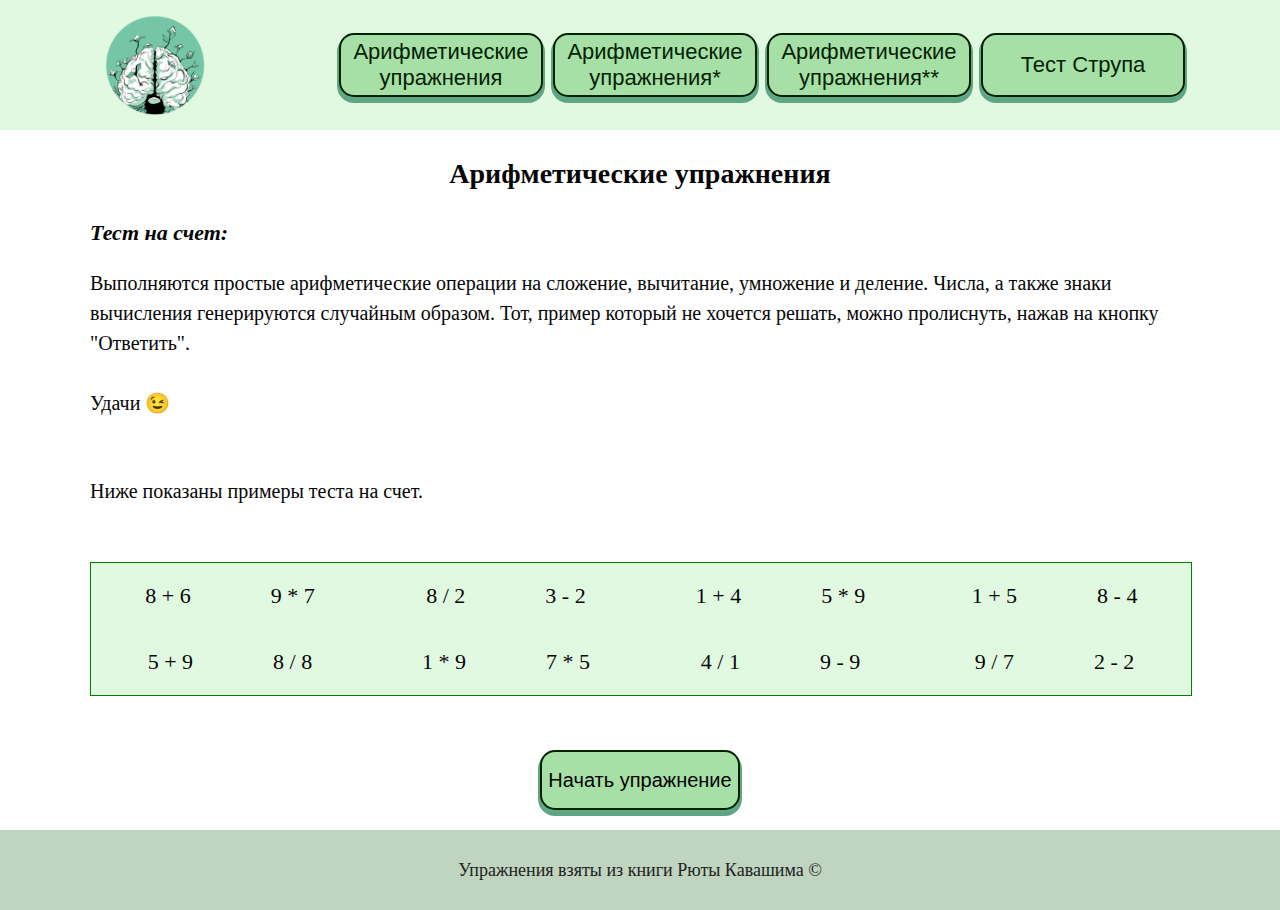
<file: index.html>
<!DOCTYPE html>
<html lang="en">

<head>
    <meta charset="UTF-8">
    <meta http-equiv="X-UA-Compatible" content="IE=edge">
    <meta name="viewport" content="width=device-width, initial-scale=1.0">
    <title> Ryuta Kawashima [1/4] </title>
    <link rel="stylesheet" href="ryutaKawashima1.css">
    <link rel="icon" href="./img/favicon (3).ico">

    <script defer src="./js/header-menu.js"></script>
    <script defer src="./js/ryutaKawashima1.js"></script>
</head>

<body>
    <!-- onload="startTimer()" -->
    <div class="page__wrapper">

        <!-- ==== header start =================================================================== -->

        <header class="header__main">
            <div class="main__container">

                <a class="logo__main" href="index.html">
                    <img src="./img/img1.jpg" alt="logo" class="head__logo">
                </a>

                <nav class="header__menu menu">
                    <div class="menu__main">
                        <ul class="menu__list">
                            <li class="menu__link">
                                <a href="index.html"> Арифметические упражнения
                                </a>
                            </li>
                            <li class="menu__link">
                                <a href="ryutaKawashima2.html"> Арифметические упражнения*
                                </a>
                            </li>
                            <li class="menu__link">
                                <a href="ryutaKawashima3.html"> Арифметические упражнения**
                                </a>
                            </li>
                            <li class="menu__link">
                                <a href="ryutaKawashima4.html"> Тест Струпа
                                </a>
                            </li>
                        </ul>
                    </div>
                </nav>

                <button class="header__burger-btn" id="burger">
                    <span></span>
                    <span></span>
                    <span></span>
                </button>

            </div>
        </header>

        <!-- ==== header end ===================================================================== -->

        <!-- === main start ============================================================= -->

        <main class="page__page">

            <section class="mathPlus">
                <div class="pagePlus__container">
                    <div class="pagePlus__content">
                        <h3> Арифметические упражнения </h3>
                        <div class="pagePlus__text">
                            <p><span class="span">Тест на счет:</span>
                            <p> Выполняются простые арифметические операции на сложение, вычитание, умножение и деление.
                                Числа, а также знаки вычисления генерируются случайным образом.
                                Тот, пример который не хочется решать, можно пролиснуть, нажав на кнопку "Ответить".
                                <br><br>
                                Удачи &#128521;
                            </p>
                            <br>
                            <p> Ниже показаны примеры теста на счет. </p>
                            <br><br>
                            <div class="sqrExample">

                                <div class="table">

                                    <div class="tr">
                                        <div class="td dotted"> 8 + 6 </div>
                                        <div class="td dotted"> 9 * 7 </div>
                                        <div class="td dotted"> 5 + 9 </div>
                                        <div class="td dotted"> 8 / 8 </div>
                                    </div>

                                    <div class="tr">
                                        <div class="td dotted"> 8 / 2 </div>
                                        <div class="td dotted"> 3 - 2 </div>
                                        <div class="td dotted"> 1 * 9 </div>
                                        <div class="td dotted"> 7 * 5 </div>
                                    </div>

                                    <div class="tr">
                                        <div class="td dotted"> 1 + 4 </div>
                                        <div class="td dotted"> 5 * 9 </div>
                                        <div class="td dotted"> 4 / 1 </div>
                                        <div class="td dotted"> 9 - 9 </div>
                                    </div>

                                    <div class="tr">
                                        <div class="td dotted"> 1 + 5 </div>
                                        <div class="td dotted"> 8 - 4 </div>
                                        <div class="td dotted"> 9 / 7 </div>
                                        <div class="td dotted"> 2 - 2 </div>
                                    </div>

                                </div>

                            </div>

                            <br><br><br>

                            <div class="btn">
                                <button class="btnStart__Plus"> Начать упражнение </button>
                                <button class="btnNulling btnCo"> Обнулить </button>
                            </div>

                        </div>


                        <div class="exersise">
                            <form action="#" class="form-sum" id="form">
                                <label for="num-input" class="number-label" id="num-label"></label>
                                <input name="num-label" class="number-input" id="num-input" type="number">
                                <button class="send-results">Ответить</button>
                            </form>

                            <div class="countGoodBad">
                                <div class="example__plus__good"></div>
                                <div class="example__plus__error"></div>
                            </div>

                            <br><br>

                        </div>

                    </div>
                </div>
            </section>

        </main>

        <!-- === main end ============================================================= -->

        <!-- ==== footer start ===================================================================== -->

        <footer class="footer__main">
            <div class="footer__container">
                <div class="footer">
                    Упражнения взяты из книги Рюты Кавашима ©
                </div>
            </div>
        </footer>

        <!-- ===== footer end ==================================================================== -->



    </div>


</body>

</html>
</file>
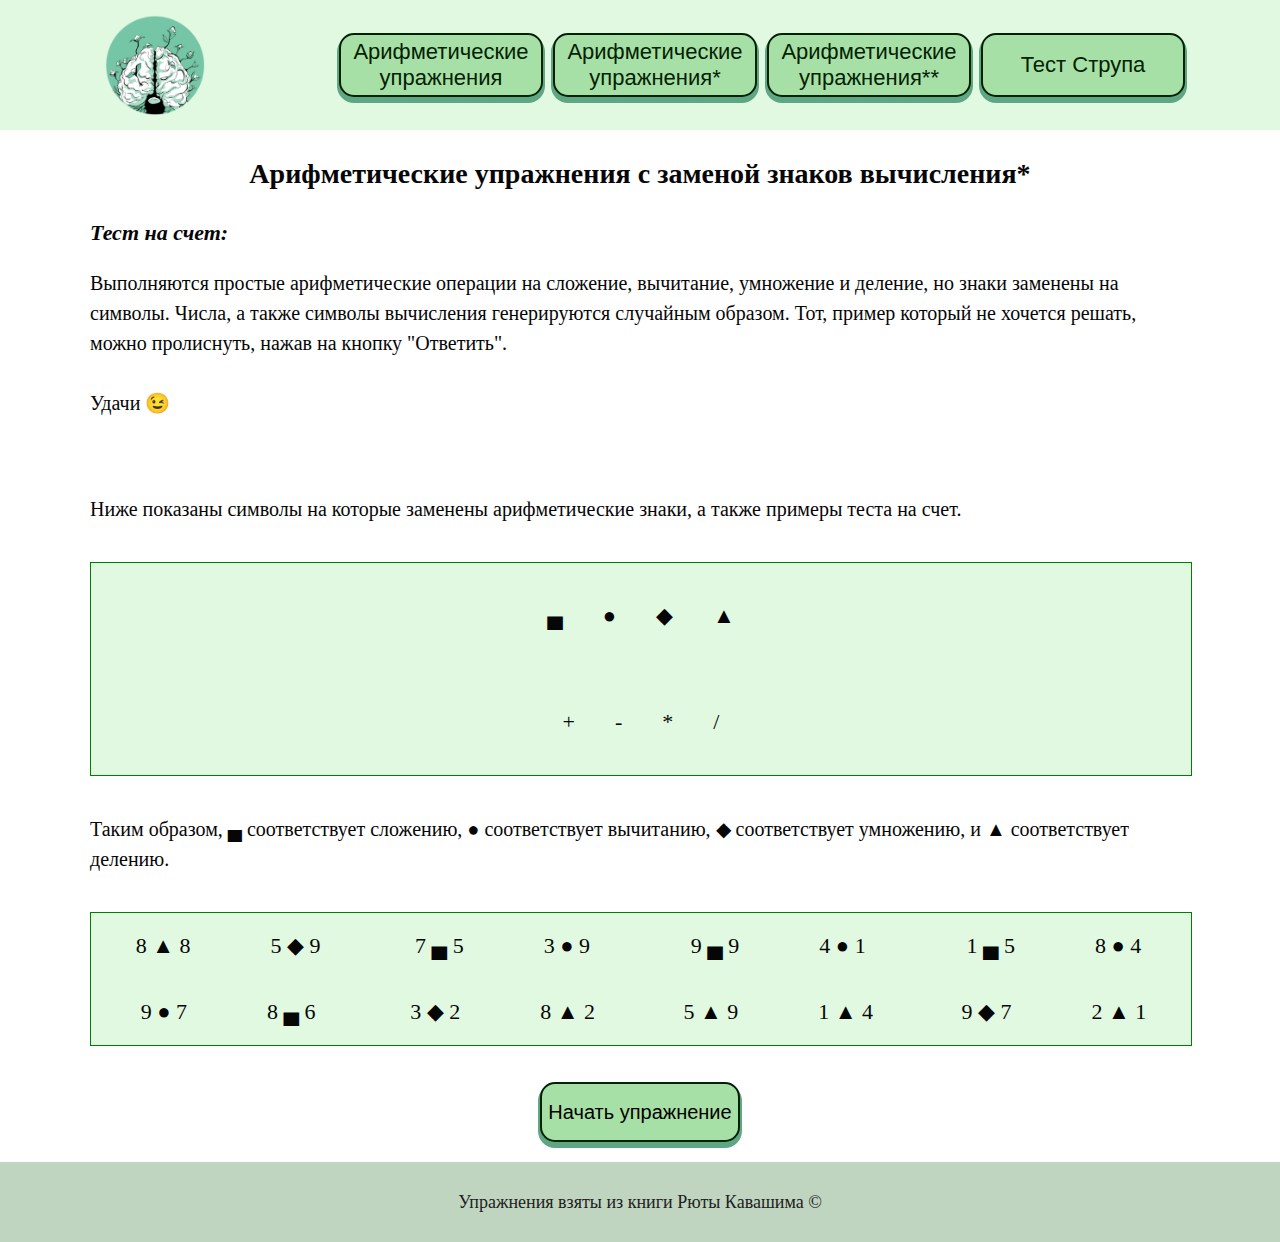
<file: ryutaKawashima2.html>
<!DOCTYPE html>
<html lang="en">

<head>
    <meta charset="UTF-8">
    <meta http-equiv="X-UA-Compatible" content="IE=edge">
    <meta name="viewport" content="width=device-width, initial-scale=1.0">
    <title> Ryuta Kawashima [2/4] </title>
    <link rel="stylesheet" href="ryutaKawashima1.css">
    <link rel="icon" href="./img/favicon (3).ico">

    <script defer src="./js/header-menu.js"></script>

</head>

<body>
    <!-- onload="startTimer()" -->
    <div class="page__wrapper">

        <!-- ===== header ============================================= -->
        <header class="header__main">
            <div class="main__container">

                <a class="logo__main" href="index.html">
                    <img src="./img/img1.jpg" alt="logo" class="head__logo">
                </a>

                <nav class="header__menu menu">
                    <div class="menu__main">
                        <ul class="menu__list">
                            <li class="menu__link">
                                <a href="index.html"> Арифметические упражнения
                                </a>
                            </li>
                            <li class="menu__link">
                                <a href="ryutaKawashima2.html"> Арифметические упражнения*
                                </a>
                            </li>
                            <li class="menu__link">
                                <a href="ryutaKawashima3.html"> Арифметические упражнения**
                                </a>
                            </li>
                            <li class="menu__link">
                                <a href="ryutaKawashima4.html"> Тест Струпа
                                </a>
                            </li>
                        </ul>
                    </div>
                </nav>

                <button class="header__burger-btn" id="burger">
                    <span></span>
                    <span></span>
                    <span></span>
                </button>

            </div>
        </header>
        <!-- ===== header end ============================================= -->

        <!-- ==== main =================================================== -->
        <main class="page__page">

            <section class="mathPlus">
                <div class="pagePlus__container">
                    <div class="pagePlus__content">
                        <div class="block">
                            <h3>Арифметические упражнения с заменой знаков вычисления* </h3>
                            <p><span class="span">Тест на счет:</span></p>
                            <p>
                                Выполняются простые арифметические операции на сложение, вычитание, умножение и деление,
                                но знаки заменены на символы.
                                Числа, а также символы вычисления генерируются случайным образом.
                                Тот, пример который не хочется решать, можно пролиснуть, нажав на кнопку "Ответить".
                                <br><br>
                                Удачи &#128521;
                            </p>

                            <br><br>
                            <p>Ниже показаны символы на которые заменены арифметические знаки, а также примеры теста на
                                счет.</p>
                        </div>

                        <br>

                        <div class="sqrExample">

                            <div class="table wrap">
                                <div class="ztr row">
                                    <div class="ztd"> ▄ </div>
                                    <div class="ztd"> ● </div>
                                    <div class="ztd"> ◆ </div>
                                    <div class="ztd"> ▲ </div>
                                </div>

                                <div class="ztr row">
                                    <div class="ztd"> + </div>
                                    <div class="ztd"> - </div>
                                    <div class="ztd"> * </div>
                                    <div class="ztd"> / </div>
                                </div>
                            </div>

                        </div>

                        <br>

                        <p>Таким образом, ▄ соответствует сложению, ● соответствует вычитанию, ◆ соответствует
                            умножению, и ▲ соответствует делению.
                        </p>

                    </div>

                    <br>

                    <div class="sqrExample">

                        <div class="table">
                            <div class="tr">
                                <div class="td dotted"> 8 ▲ 8 </div>
                                <div class="td dotted"> 5 ◆ 9 </div>
                                <div class="td dotted"> 9 ● 7 </div>
                                <div class="td dotted"> 8 ▄ 6 </div>
                            </div>

                            <div class="tr">
                                <div class="td dotted"> 7 ▄ 5 </div>
                                <div class="td dotted"> 3 ● 9 </div>
                                <div class="td dotted"> 3 ◆ 2 </div>
                                <div class="td dotted"> 8 ▲ 2 </div>
                            </div>

                            <div class="tr">
                                <div class="td dotted"> 9 ▄ 9 </div>
                                <div class="td dotted"> 4 ● 1 </div>
                                <div class="td dotted"> 5 ▲ 9 </div>
                                <div class="td dotted"> 1 ▲ 4 </div>
                            </div>

                            <div class="tr">
                                <div class="td dotted"> 1 ▄ 5 </div>
                                <div class="td dotted"> 8 ● 4 </div>
                                <div class="td dotted"> 9 ◆ 7 </div>
                                <div class="td dotted"> 2 ▲ 1 </div>
                            </div>
                        </div>

                    </div>

                    <br><br>

                    <div class="btn">
                        <button class="btnStart__Plus"> Начать упражнение </button>
                        <button class="btnNulling btnCo"> Обнулить </button>
                    </div>

                    <div class="exersise">
                        <form action="#" class="form-sum" id="form">
                            <label for="num-input" class="number-label" id="num-label"></label>
                            <input name="num-label" class="number-input" id="num-input" type="number">

                            <button class="send-results">Ответить</button>
                        </form>

                        <div class="countGoodBad">
                            <div class="example__plus__good"></div>
                            <div class="example__plus__error"></div>
                        </div>

                        <br><br>

                    </div>
                </div>

            </section>

        </main>
        <!-- ====== main end ================================================= -->

        <!-- ===== footer ========================================== -->
        <footer class="footer__main">
            <div class="footer__container">
                <div class="footer">
                    Упражнения взяты из книги Рюты Кавашима ©
                </div>
            </div>
        </footer>
        <!-- ====== footer end ================================================= -->

    </div>

    <script src="./js/ryutaKawashima2.js"></script>
</body>

</html>
</file>
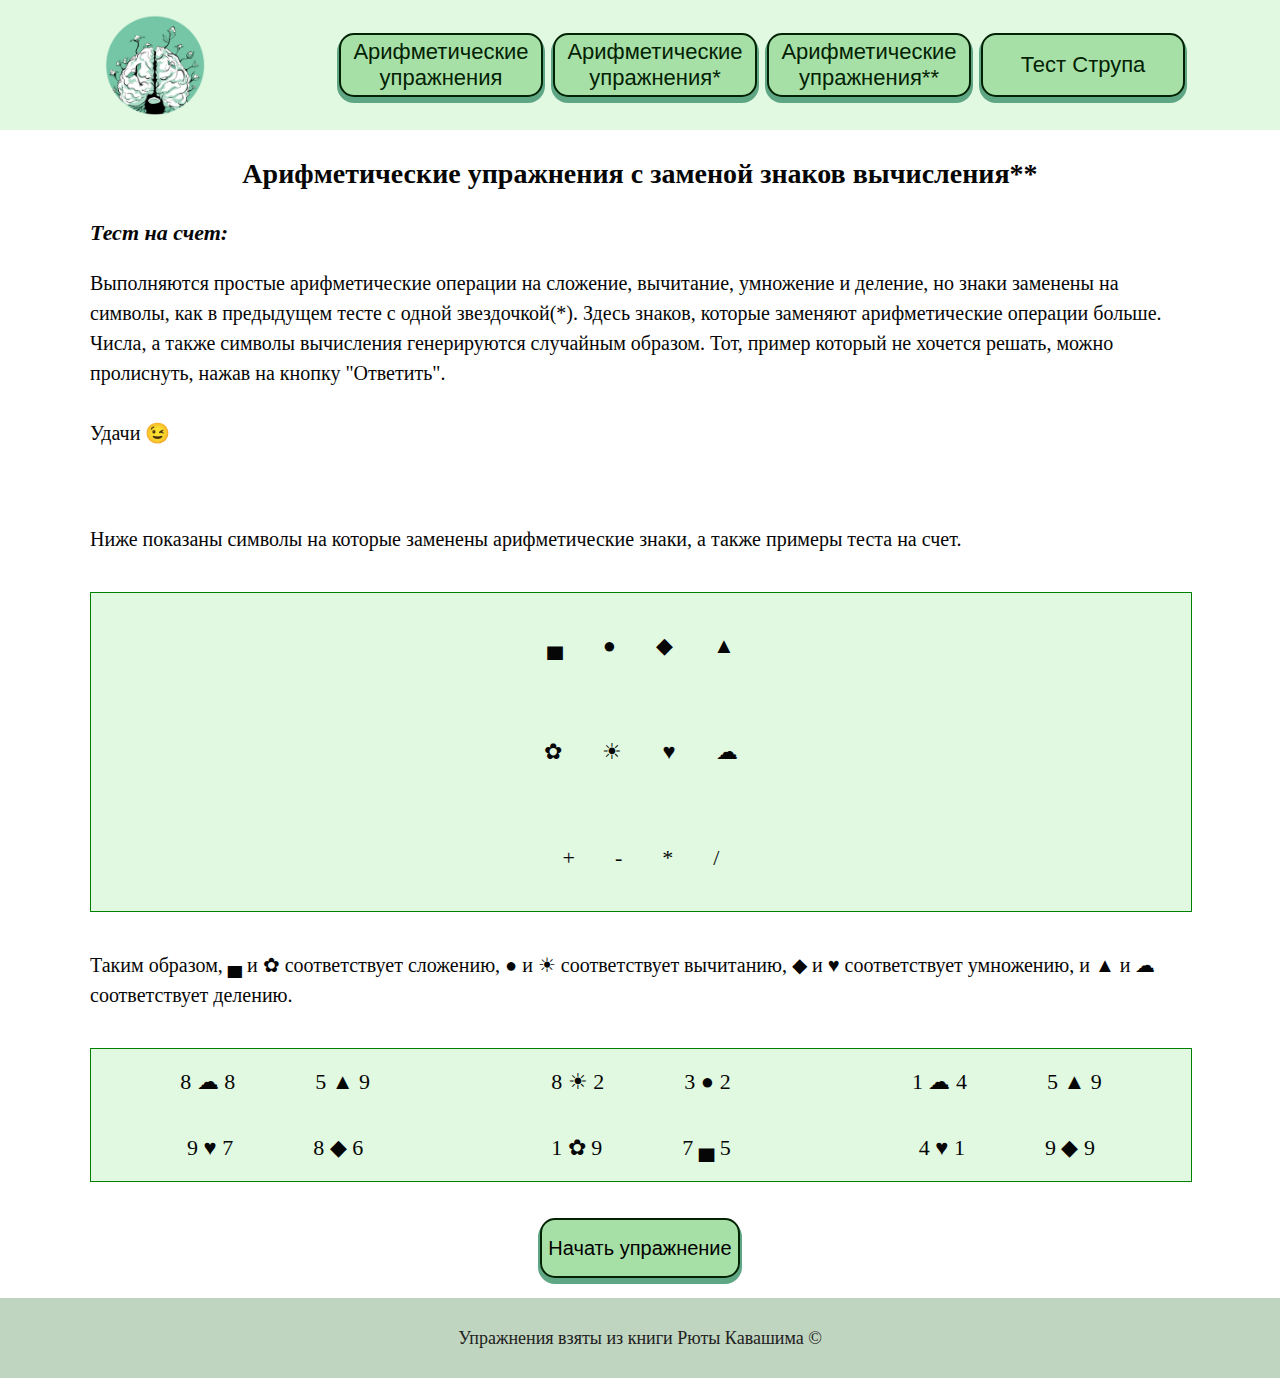
<file: ryutaKawashima3.html>
<!DOCTYPE html>

<!DOCTYPE html>
<html lang="en">

<head>
    <meta charset="UTF-8">
    <meta http-equiv="X-UA-Compatible" content="IE=edge">
    <meta name="viewport" content="width=device-width, initial-scale=1.0">
    <title> Ryuta Kawashima [3/4] </title>
    <link rel="stylesheet" href="ryutaKawashima1.css">
    <link rel="icon" href="./img/favicon (3).ico">

    <script defer src="./js/header-menu.js"></script>

</head>

<body>

    <!-- onload="startTimer()" -->
    <div class="page__wrapper">

        <!-- ==== header ================================================= -->
        <header class="header__main">
            <div class="main__container">

                <a class="logo__main" href="index.html">
                    <img src="./img/img1.jpg" alt="logo" class="head__logo">
                </a>

                <nav class="header__menu menu">
                    <div class="menu__main">
                        <ul class="menu__list">
                            <li class="menu__link">
                                <a href="index.html"> Арифметические упражнения
                                </a>
                            </li>
                            <li class="menu__link">
                                <a href="ryutaKawashima2.html"> Арифметические упражнения*
                                </a>
                            </li>
                            <li class="menu__link">
                                <a href="ryutaKawashima3.html"> Арифметические упражнения**
                                </a>
                            </li>
                            <li class="menu__link">
                                <a href="ryutaKawashima4.html"> Тест Струпа
                                </a>
                            </li>
                        </ul>
                    </div>
                </nav>

                <button class="header__burger-btn" id="burger">
                    <span></span>
                    <span></span>
                    <span></span>
                </button>

            </div>
        </header>
        <!-- ==== header end ================================================= -->

        <!-- ==== main ============================================================== -->
        <main class="page__page">

            <section class="mathPlus">
                <div class="pagePlus__container">
                    <div class="pagePlus__content">
                        <div class="block">
                            <h3>Арифметические упражнения с заменой знаков вычисления** </h3>
                            <p><span class="span">Тест на счет:</span></p>
                            <p>
                                Выполняются простые арифметические операции на сложение, вычитание, умножение и деление,
                                но знаки заменены на символы, как в предыдущем тесте с одной звездочкой(*).
                                Здесь знаков, которые заменяют арифметические операции больше.
                                Числа, а также символы вычисления генерируются случайным образом.
                                Тот, пример который не хочется решать, можно пролиснуть, нажав на кнопку "Ответить".
                                <br><br>
                                Удачи &#128521;
                            </p>

                            <br><br>
                            <p>Ниже показаны символы на которые заменены арифметические знаки, а также примеры теста на
                                счет.</p>
                        </div>

                        <br>

                        <div class="sqrExample">

                            <div class="table wrap">
                                <div class=" row">
                                    <div class="ztd"> ▄ </div>
                                    <div class="ztd"> ● </div>
                                    <div class="ztd"> ◆ </div>
                                    <div class="ztd"> ▲ </div>
                                </div>

                                <div class=" row">
                                    <div class="ztd"> ✿ </div>
                                    <div class="ztd"> ☀ </div>
                                    <div class="ztd"> ♥ </div>
                                    <div class="ztd"> ☁ </div>
                                </div>

                                <div class=" row">
                                    <div class="ztd"> + </div>
                                    <div class="ztd"> - </div>
                                    <div class="ztd"> * </div>
                                    <div class="ztd"> / </div>
                                </div>
                            </div>

                        </div>

                        <br>

                        <p>
                            Таким образом, ▄ и ✿ соответствует сложению,
                            ● и ☀ соответствует вычитанию,
                            ◆ и ♥ соответствует умножению,
                            и ▲ и ☁ соответствует делению.
                        </p>

                    </div>

                    <br>

                    <div class="sqrExample">

                        <div class="table">
                            <div class="tr">
                                <div class="td dotted"> 8 ☁ 8 </div>
                                <div class="td dotted"> 5 ▲ 9 </div>
                                <div class="td dotted"> 9 ♥ 7 </div>
                                <div class="td dotted"> 8 ◆ 6 </div>
                            </div>

                            <div class="tr">
                                <div class="td dotted"> 8 ☀ 2 </div>
                                <div class="td dotted"> 3 ● 2 </div>
                                <div class="td dotted"> 1 ✿ 9 </div>
                                <div class="td dotted"> 7 ▄ 5 </div>
                            </div>

                            <div class="tr">
                                <div class="td dotted"> 1 ☁ 4 </div>
                                <div class="td dotted"> 5 ▲ 9 </div>
                                <div class="td dotted"> 4 ♥ 1 </div>
                                <div class="td dotted"> 9 ◆ 9 </div>
                            </div>

                        </div>

                    </div>

                    <br><br>

                    <div class="btn">
                        <button class="btnStart__Plus"> Начать упражнение </button>
                        <button class="btnNulling btnCo"> Обнулить </button>
                    </div>

                    <div class="exersise">
                        <form action="#" class="form-sum" id="form">
                            <label for="num-input" class="number-label" id="num-label"></label>
                            <input name="num-label" class="number-input" id="num-input" type="number">

                            <button class="send-results">Ответить</button>
                        </form>

                        <div class="countGoodBad">
                            <div class="example__plus__good"></div>
                            <div class="example__plus__error"></div>
                        </div>

                        <br><br>

                    </div>
                </div>

            </section>

        </main>
        <!-- ==== main end ============================================================== -->

        <!-- ===== footer ================================================ -->
        <footer class="footer__main">
            <div class="footer__container">
                <div class="footer">
                    Упражнения взяты из книги Рюты Кавашима ©
                </div>
            </div>
        </footer>
        <!-- ===== footer end ================================================ -->

    </div>

    <script src="./js/ryutaKawashima3.js"></script>
</body>

</html>
</file>
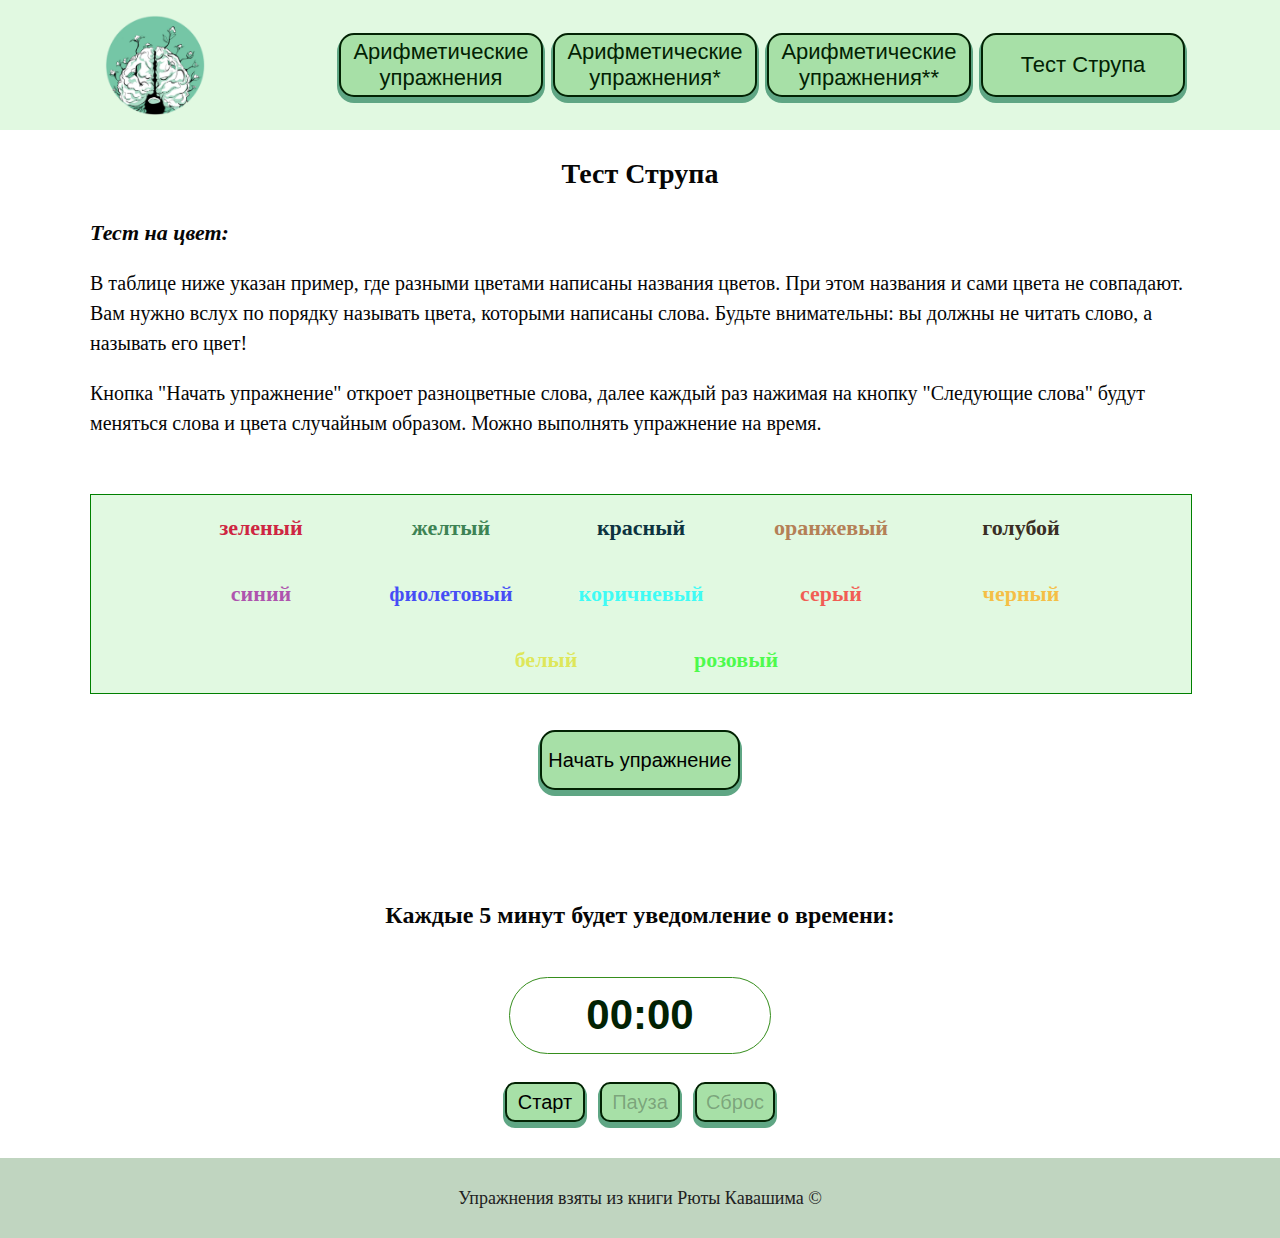
<file: ryutaKawashima4.html>
<!DOCTYPE html>
<html lang="en">

<head>
  <meta charset="UTF-8">
  <meta http-equiv="X-UA-Compatible" content="IE=edge">
  <meta name="viewport" content="width=device-width, initial-scale=1.0">
  <title> Ryuta Kawashima [4/4] </title>
  <link rel="stylesheet" href="ryutaKawashima1.css">
  <link rel="icon" href="./img/favicon (3).ico">

  <script defer src="./js/header-menu.js"></script>

</head>

<body>

  <div class="page__wrapper">

    <!-- ==== header ======================================================== -->
    <header class="header__main">
      <div class="main__container">

        <a class="logo__main" href="index.html">
          <img src="./img/img1.jpg" alt="logo" class="head__logo">
        </a>

        <nav class="header__menu menu">
          <div class="menu__main">
            <ul class="menu__list">
              <li class="menu__link">
                <a href="index.html"> Арифметические упражнения
                </a>
              </li>
              <li class="menu__link">
                <a href="ryutaKawashima2.html"> Арифметические упражнения*
                </a>
              </li>
              <li class="menu__link">
                <a href="ryutaKawashima3.html"> Арифметические упражнения**
                </a>
              </li>
              <li class="menu__link">
                <a href="ryutaKawashima4.html"> Тест Струпа
                </a>

              </li>
            </ul>
          </div>
        </nav>

        <button class="header__burger-btn" id="burger">
          <span></span>
          <span></span>
          <span></span>
        </button>

      </div>
    </header>
    <!-- ===== header end ======================================================= -->

    <!-- ==== main ================================================================== -->
    <main class="page__page">

      <section>
        <div class="color__container">
          <div class="color__content">
            <h3> Тест Струпа </h3>
            <p><span class="span">Тест на цвет:</span>
            <p>
              В таблице ниже указан пример, где разными цветами написаны названия цветов.
              При этом названия и сами цвета не совпадают.
              Вам нужно вслух по порядку называть цвета, которыми написаны слова.
              Будьте внимательны: вы должны не читать слово, а называть его цвет!
            </p>
            <p>
              Кнопка "Начать упражнение" откроет разноцветные слова, далее каждый раз нажимая на кнопку "Следующие
              слова"
              будут меняться слова и цвета случайным образом.
              Можно выполнять упражнение на время.
            </p>

            <br><br>

            <div class="sqrExample">
              <div class="ctable">

                <div class="ctd pink"> зеленый </div>
                <div class="ctd white"> желтый </div>
                <div class="ctd gray"> красный </div>
                <div class="ctd black"> оранжевый </div>

                <div class="ctd brawn"> голубой </div>
                <div class="ctd violet"> синий </div>
                <div class="ctd blue"> фиолетовый </div>
                <div class="ctd cyan"> коричневый </div>

                <div class="ctd red"> серый </div>
                <div class="ctd orange"> черный </div>
                <div class="ctd yellow"> белый </div>
                <div class="ctd green"> розовый </div>

              </div>
            </div>

            <br><br>

            <div class="btn">
              <button class="btnStart__Plus" id="changeQuotes"> Начать упражнение </button>
              <button class="btnNulling btnCo"> Закончить </button>
            </div>

            <div class="exersise">
              <div class="color__words">
                <p class="test1"> Цвет </p>
                <p class="test1"> Цвет </p>
                <p class="test1"> Цвет </p>
                <p class="test1"> Цвет </p>
                <p class="test1"> Цвет </p>
              </div>

              <button class="btnStart__Next" id="changeQuotes"> Следующие слова </button>

            </div>

          </div>
        </div>
      </section>

      <br><br><br><br>

      <!-- ======= секундомер =========================================== -->
      <section class="color">
        <div class="colorSec__container">
          <div class="color__content">

            <h2>Каждые 5 минут будет уведомление о времени: </h2>
            <div class="second">
              <div class="clock">
                <h1 id="timer">00:00</h1>
              </div>
              <div class="btnBlock">
                <button id="startBtn">Старт</button>
                <button id="pauseBtn" disabled>Пауза</button>
                <button id="resetBtn" disabled>Сброс</button>
              </div>
            </div>
            <br><br>
          </div>
        </div>
      </section>

    </main>
    <!-- ==== main end ================================================================== -->

    <!-- ==== footer ======================================================== -->
    <footer class="footer__main">
      <div class="footer__container">
        <div class="footer">
          Упражнения взяты из книги Рюты Кавашима ©
        </div>
      </div>
    </footer>
    <!-- ===== footer end ======================================================= -->

    <script src="./js/ryutaKawashima4.js"></script>
  </div>

</body>

</html>
</file>
<file: ryutaKawashima1.css>
body {
    height: 100vh;
    background: #ffffff;
    font-family: "Montserrat";
    font-weight: 300;
    color: #060606;
    margin: 0;
    padding: 0;
}

*::before,
*::after {
    box-sizing: inherit;
}

.page__wrapper {
    min-height: 100%;
    display: flex;
    flex-direction: column;
    overflow: clip;
}

.page__page {
    flex: 1 1 auto;
}

[class*="__container"] {
    max-width: 1100px;
    margin: 0 auto;
    padding: 0px 15px;
}

.img {
    max-width: 100%;
    max-height: 100%;
}

a {
    color: #022203;
    text-decoration: none;
}

/*  ###########################№############################################################################################################## */
/* header #################################################################################################################################### */
.header__main {
    background: #e1f9e1;
}

.main__container {
    position: relative;
    height: 120px;
    display: flex;
    justify-content: space-between;
    align-items: center;
    padding: 5px 0px;
    justify-content: center;
    flex-wrap: wrap;
}

.logo__main {
    padding: 5px;
    display: flex;
    justify-content: flex-start;
    align-items: center;
}

.head__logo {
    width: 100px;
    height: 100px;
    position: absolute;
    top: 15px;
    left: 15px;
}

.header__menu {
    flex: 1 1 auto;
    display: flex;
    justify-content: flex-end;
    align-items: center;
    text-align: center;
    padding: 5px 0px;
}

.menu__list {
    display: flex;
    justify-content: center;
    align-items: center;
    text-align: center;
    padding: 0;
    margin: 0;
}

.menu__link {
    width: 200px;
    height: 60px;
    background-color: #a7e0a7;
    border: #022203 2px solid;
    border-radius: 15px;
    align-items: center;
    justify-content: center;
    text-align: center;
    display: inline-flex;
    margin: 5px;
    font-size: 22px;
    text-decoration: none;
    font-family: 'Franklin Gothic Medium', 'Arial Narrow', Arial, sans-serif;
    box-shadow: 0 4px 0px 2px #5fa684;
}

.menu__link:hover {
    background: #bbdddb;
    border: #022203 3px solid;
}

.header__burger-btn {
    width: 58px;
    height: 58px;
    border: #64885c 4px ridge;
    /* background: #0000006b; */
    position: relative;
    display: none;
    z-index: 2;
}

.header__burger-btn span {
    position: absolute;
    width: 40px;
    height: 4px;
    background: #022203;
    left: 5px;
    transition: transform .5s, opacity .5, background-color .5s;
}

.header__burger-btn {
    background: #e1f9e1;
}

.header__burger-btn span:nth-child(1) {
    transform: translateY(-15px);
}

.header__burger-btn span:nth-child(3) {
    transform: translateY(15px);
}


.header__main.open .header__burger-btn span {
    background-color: #ffffff;
}

.header__main.open .header__burger-btn {
    background: #54745454;
}

.header__main.open .header__burger-btn span:nth-child(1) {
    transform: translateY(0) rotate(45deg);
}

.header__main.open .header__burger-btn span:nth-child(2) {
    opacity: 0;
}

.header__main.open .header__burger-btn span:nth-child(3) {
    transform: translateY(0) rotate(-45deg);
}

@media (max-width: 992px) {

    .header__burger-btn {
        display: block;
        position: absolute;
        right: 20px;
        /* background: #e1f9e1; */
    }

    .header__menu {
        position: absolute;
        display: flex;
        justify-content: center;
        /* left: 0; */
        left: -400px;
        top: 0;
        width: 330px;
        background: #54745492;
        /* background: #40b15abc; */
        padding: 120px 20px 20px 20px;
        transition: transform .8s;
    }

    .menu__list {
        display: block;
    }

    .menu__link {
        display: flex;
        align-items: center;
        justify-content: center;
        text-align: center;
        margin: 15px 0;
    }

    .header__main.open .header__menu {
        transform: translateX(100%);
    }
}

/*##############################################№########################################################################################### */
/* main #################################################################################################################################### */
h3 {
    display: flex;
    justify-content: center;
    font-size: 28px;
    font-family: Georgia, 'Times New Roman', Times, serif;
}

p {
    display: flex;
    justify-content: start;
    align-items: start;
    font-size: 20px;
    font-family: Georgia, 'Times New Roman', Times, serif;
    line-height: 30px;
}

.span {
    font-size: 22px;
    font-weight: 800;
    font-style: italic;
    font-family: Georgia, 'Times New Roman', Times, serif;
}

/* ============================ */

.timer__round {
    border: 1px solid #20351b;
    border-radius: 50px;
    width: 25%;
    height: 50px;
    color: #212121;
    font-size: 32px;
    font-weight: 900;
    display: flex;
    align-items: center;
    text-align: center;
    justify-content: center;
}

#timer {
    border: 1px solid #368e1d;
    border-radius: 60px;
    width: 260px;
    height: 75px;
    color: #022203;
    font-size: 42px;
    font-weight: 900;
    font-family: 'Franklin Gothic Medium', 'Arial Narrow', Arial, sans-serif;
    display: flex;
    align-items: center;
    text-align: center;
    justify-content: center;
}

#startBtn {
    background: #a7e0a7;
    border: #022203 2px solid;
    border-radius: 10px;
    width: 80px;
    height: 40px;
    box-shadow: 0 4px 0px 2px #5fa684;
    font-size: 20px;
}

#startBtn:hover {
    background: #bbdddb;
    border: #022203 3px solid;
}

#pauseBtn {
    background: #a7e0a7;
    border: #022203 2px solid;
    border-radius: 10px;
    width: 80px;
    height: 40px;
    box-shadow: 0 4px 0px 2px #5fa684;
    font-size: 20px;
    margin: 0px 15px;
}

#resetBtn {
    background: #a7e0a7;
    border: #022203 2px solid;
    border-radius: 10px;
    width: 80px;
    height: 40px;
    box-shadow: 0 4px 0px 2px #5fa684;
    font-size: 20px;
}

#pauseBtn:hover {
    background: #bbdddb;
    border: #022203 3px solid;
}

#resetBtn:hover {
    background: #bbdddb;
    border: #022203 3px solid;
}

.btnBlock {
    display: flex;
    justify-content: center;
}

.clock {
    display: flex;
    justify-content: center;
}

h2 {
    display: flex;
    justify-content: center;
    align-items: center;
    font-size: 24px;
    font-family: Georgia, 'Times New Roman', Times, serif;
}

/* =============================== */

.btn {
    display: flex;
    justify-content: center;
    margin-bottom: 20px;
}

.btnStart__Plus {
    background: #a7e0a7;
    border: #022203 2px solid;
    border-radius: 15px;
    box-shadow: 0 4px 0px 2px #5fa684;

    width: 200px;
    height: 60px;
    font-family: 'Franklin Gothic Medium', 'Arial Narrow', Arial, sans-serif;
    font-size: 20px;
}

.btnStart__Plus:hover {
    background: #bbdddb;
    border: #022203 3px solid;
}

/* начало стиля упражнения ================================= */
.exersise {
    display: none;
    justify-content: center;
    align-items: center;
    flex-direction: column;
    font-size: 24px;
    font-family: Cambria, Cochin, Georgia, Times, 'Times New Roman', serif;
    border: #022203 4px dashed;
    padding: 50px;
    margin-top: 50px;
    margin-bottom: 50px;
    position: relative;
    border-radius: 25px;
    height: 100%;
}

.form-sum {
    display: flex;
    justify-content: center;
    align-items: center;
    flex-direction: column;
    padding: 20px;

}

.number-label {
    margin-bottom: 15px;
    font-size: 30px;
}

.number-input {
    background: #40b15a;
    margin-bottom: 15px;
    padding: 5px;
    width: 220px;
    height: 40px;
    border-radius: 20px;
    background: #15349330;
    border: 1px solid #20351b;
    font-size: 22px;
}

input::-webkit-outer-spin-button,
input::-webkit-inner-spin-button {
    -webkit-appearance: none;
}

/* // */

.send-results {
    border-radius: 15px;
    width: 230px;
    height: 60px;
    font-size: 20px;

    color: #022203;
    font-weight: 600;
    text-transform: uppercase;
    background-color: #a7e0a7;
    border: #022203 2px solid;
    box-shadow: 0 4px 0px 2px #5fa684;
}

.send-results:hover {
    border-radius: 15px;
    background: #4e9250;
}

.countGoodBad {
    display: flex;
    flex-direction: column;
    position: absolute;
    bottom: 0px;
    right: 0px;
}

.example__plus__good {
    margin: 15px 30px;
}

.example__plus__error {
    margin: 15px 30px;
}

.btnStart__Next {
    width: 230px;
    height: 60px;
    font-size: 20px;
    border-radius: 15px;
    color: #022203;
    font-weight: 600;
    text-transform: uppercase;
    background-color: #a7e0a7;
    border: #022203 2px solid;
    box-shadow: 0 4px 0px 2px #5fa684;
}

.btnStart__Next:hover {
    /* border: 2px solid rgb(8, 4, 129); */
    background: #4e9250;
}

/* ==================================== */

.sqrExample {
    border: 1px solid green;
    width: 100%;
    height: 100%;
    background: #e1f9e1;
    display: flex;
    justify-content: center;
    align-items: center;
}

.table {
    display: flex;
    justify-content: center;
    align-items: center;
}

.wrap {
    display: flex;
    justify-content: center;
    align-items: center;
    flex-direction: column;
}

.row {
    display: flex;
    flex-direction: row;
    padding: 20px;
}

.tr {
    display: flex;
    justify-content: center;
    align-items: center;
    flex-wrap: wrap;
    height: 100%;
}

.ctr {
    display: flex;
    justify-content: center;
    align-items: center;
    flex-wrap: wrap;
    height: 100%;
}

.th {
    display: flex;
    flex-wrap: wrap;
    flex-direction: row;
}

.td {
    font-size: 22px;
    font-family: Georgia, 'Times New Roman', Times, serif;
    padding: 20px 40px;
    display: flex;
    justify-content: center;
    align-items: center;
}

.ctable {
    display: flex;
    justify-content: center;
    align-items: center;
    flex-wrap: wrap;
}

.ctd {
    font-size: 22px;
    font-family: Georgia, 'Times New Roman', Times, serif;
    padding: 20px;
    font-weight: 800;
    display: flex;
    justify-content: center;
    align-items: center;
}

.ztd {
    font-size: 22px;
    font-family: Georgia, 'Times New Roman', Times, serif;
    padding: 20px;
    display: flex;
    justify-content: center;
    align-items: center;
}

@media (max-width: 666px) {
    .table {
        display: flex;
        justify-content: center;
        align-items: center;
        padding: 10px 0px;
    }

    .wrap {
        display: flex;
        justify-content: center;
        align-items: center;
        flex-direction: row;
        flex-wrap: wrap;
    }

    .row {
        display: flex;
        flex-direction: column;
        flex-wrap: nowrap;
        padding: 10px;
    }

    .th {
        display: flex;
        flex-wrap: nowrap;
    }

    .td {
        font-size: 19px;
        margin: 5px;
        padding: 5px;
        flex-wrap: nowrap;
        width: 60px;
        height: 40px;
    }

    .ctd {
        font-size: 22px;
        font-family: Georgia, 'Times New Roman', Times, serif;
        padding: 5px;
        font-weight: 800;
        display: flex;
        justify-content: center;
        align-items: center;
    }

    .ztd {
        padding: 10px;
        display: flex;
    }

    .dotted {
        border: #022203 1px dashed;
    }
}

/* цвет примеров ================== */
.red {
    color: rgba(252, 0, 0, 0.633);
    width: 150px;
}

.orange {
    color: rgba(255, 166, 0, 0.704);
    width: 150px;
}

.yellow {
    color: rgba(221, 221, 10, 0.649);
    width: 150px;
}

.green {
    color: rgba(0, 252, 0, 0.671);
    width: 150px;
}

.cyan {
    color: rgba(0, 253, 253, 0.732);
    width: 150px;
}

.blue {
    color: rgba(0, 0, 255, 0.693);
    width: 150px;
}

.violet {
    color: rgba(158, 29, 158, 0.751);
    width: 150px;
}

.brawn {
    color: rgb(58, 46, 36);
    width: 150px;
}

.pink {
    color: rgb(206, 38, 66);
    width: 150px;
}

.white {
    color: rgb(61, 131, 84);
    width: 150px;
}

.black {
    color: rgb(180, 128, 86);
    width: 150px;
}

.gray {
    color: rgb(13, 51, 63);
    width: 150px;
}

/* ########################################################################################################################################### */
/* footer #################################################################################################################################### */
.footer__main {
    width: 100%;
    height: 80px;
    background: #c0d5c0;
    display: flex;
    justify-content: center;
    text-align: center;
    align-items: center;
}

.footer {
    font-size: 18px;
    color: #212121;
    display: flex;
    justify-content: center;
    text-align: center;
    align-items: center;
}

/*  цветные слова упражнение  блок ================ */
.color__words {
    display: flex;
    margin-bottom: 25px;
    justify-content: center;
    align-items: center;
    flex-wrap: wrap;
}

.test1 {
    font-size: 28px;
    font-weight: 800;
    margin: 20px;
}

@media (max-width: 992px) {
    .test1 {
        margin-bottom: 5px;
    }
}


/* ############################################################################################################################################# */
/* кнопка нажималка ############################################################################################################################ */

button {
    position: relative;
    display: inline-block;
    outline: none;
    cursor: pointer;
    border: 0;
    width: 200px;
    vertical-align: middle;
    text-decoration: none;
    font-size: inherit;
    font-family: inherit;
    display: flex;
    justify-content: center;
    align-items: center;
    font-size: 18px;
    font-family: 'Franklin Gothic Medium', 'Arial Narrow', Arial, sans-serif;
}

button.btnCo {
    color: #022203;
    font-weight: 600;
    text-transform: uppercase;
    /* background-color: #a7e0a7; */
    background: #777777;
    border: #022203 2px solid;
    border-radius: 0.8em;
    padding: 1.25em 2em;
    -webkit-transform-style: preserve-3d;
    transform-style: preserve-3d; /* in 3d space */
    transition: transform 0.15s;
}

button.btnCo::before {
    content: '';
    width: 100%;
    height: 100%;
    position: absolute;
    left: 0;
    top: 0;
    right: 0;
    bottom: 0;
    background: #5fa684;
    border-radius: inherit;

    /* тень */
    /* -webkit-box-shadow: 0 0 0 2px #3dbe48, 0 0.6em 0 0 #368e1d;
    box-shadow: 0 0 0 2px #be3d3d, 0 0.6em 0 0 #37ff00; */

    -webkit-transform: translate3d(0, 0.6, -1em);
    transform: translate3d(0, 0.6em, -1em);
    -webkit-transition: transform 0.15s, box-shadow 0.15s;
    transition: transform 0.15s, box-shadow 0.15s;
}

button.btnCo:hover {
    /* background: #4e9250; */
    background: #414141;
    border: #022203 3px solid;
    -webkit-transform: translate(0, 0.25em);
    transform: translate(0, 0.25em);
}

/* button.btnCo:hover::before { */
/* тень */
/* box-shadow: 0 0 0 2px rgb(182, 31, 172), 0 0.5em 0 0 rgb(195, 18, 18); 
    -webkit-box-shadow: 0 0 0 2px rgb(182, 31, 172), 0 0.5em 0 0 rgb(161, 38, 38);  */

/* transform: translate3d(0, 0.5em, -1em);
    -webkit-transform: translate3d(0, 0.5em, -1em); */
/* } */

button.btnCo:active {
    background: #033805;
    transform: translate(0em, 0.75em);
}

button.btnCo:active::before {
    /* тень */
    /* box-shadow: 0 0 0 2px rgb(255, 0, 0), 0 0 rgb(255, 0, 0); */

    transform: translate3d(0, 0, -1em);
}
</file>
